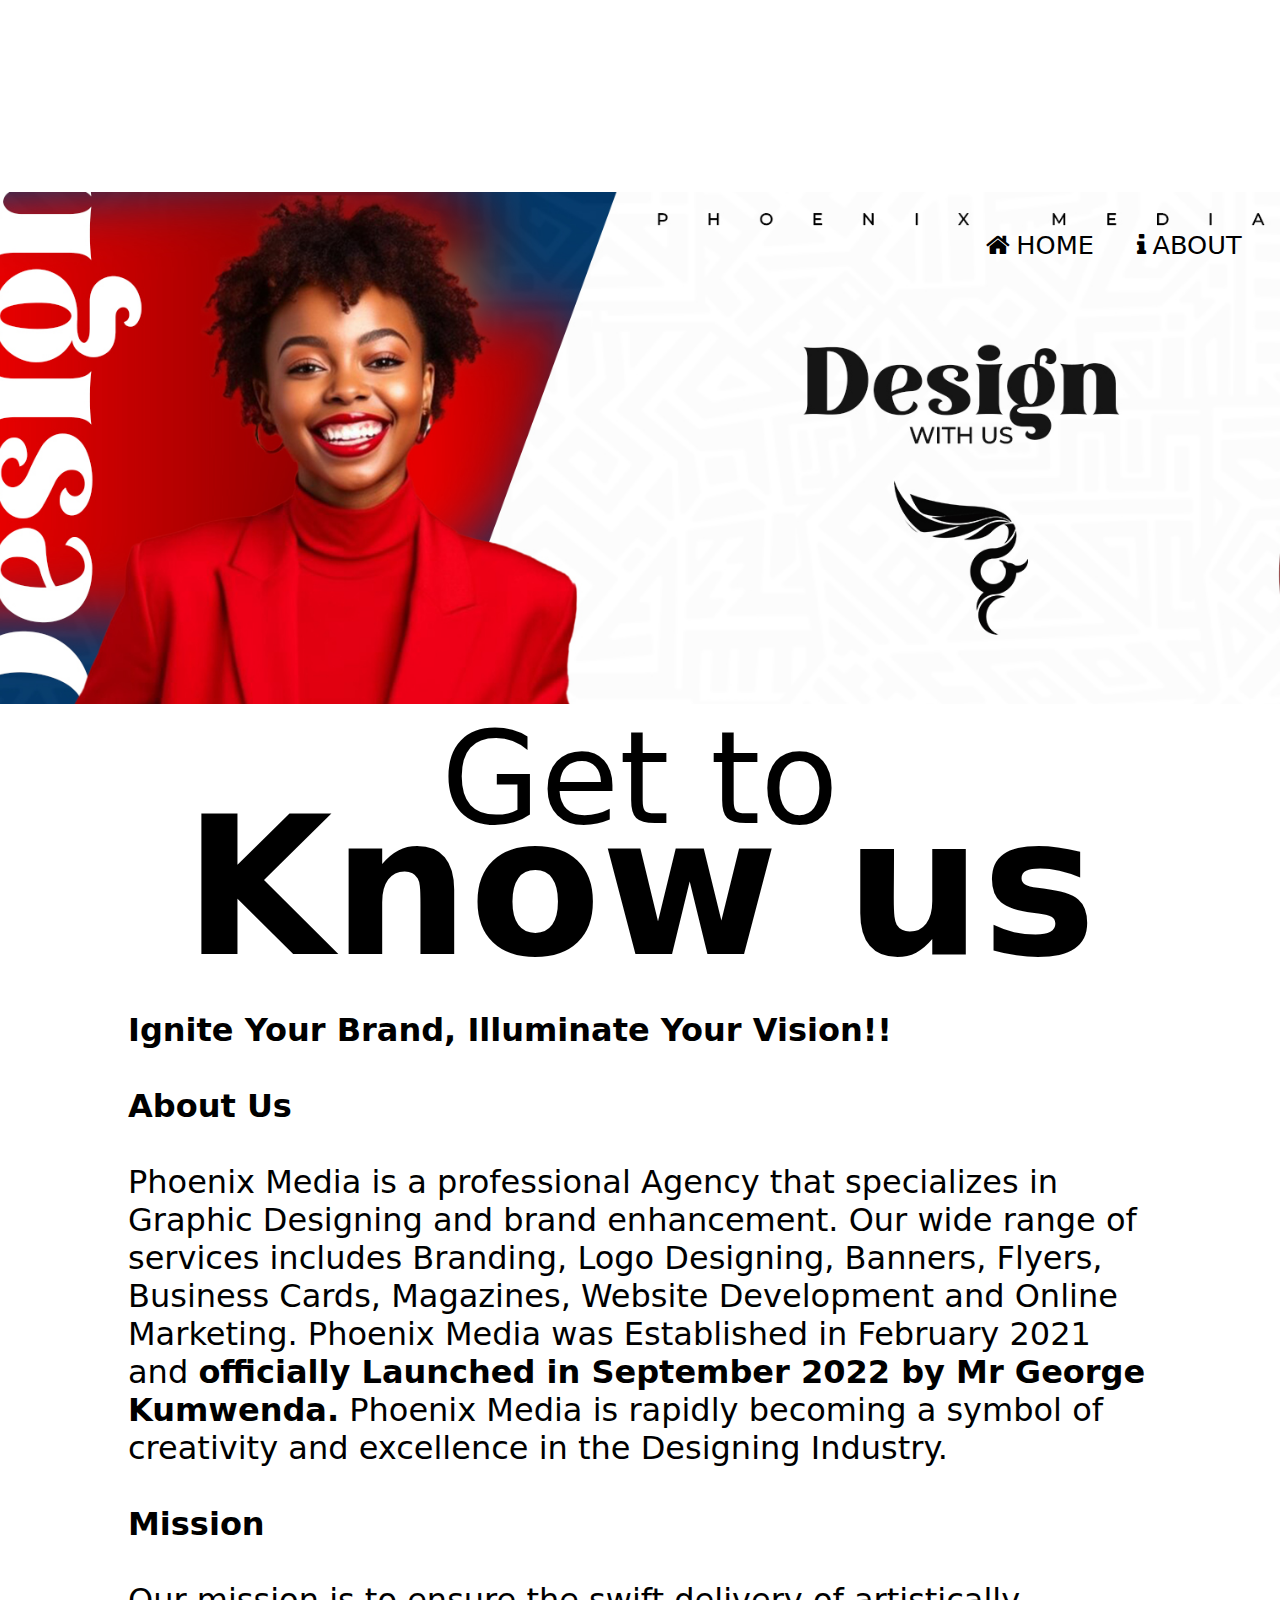
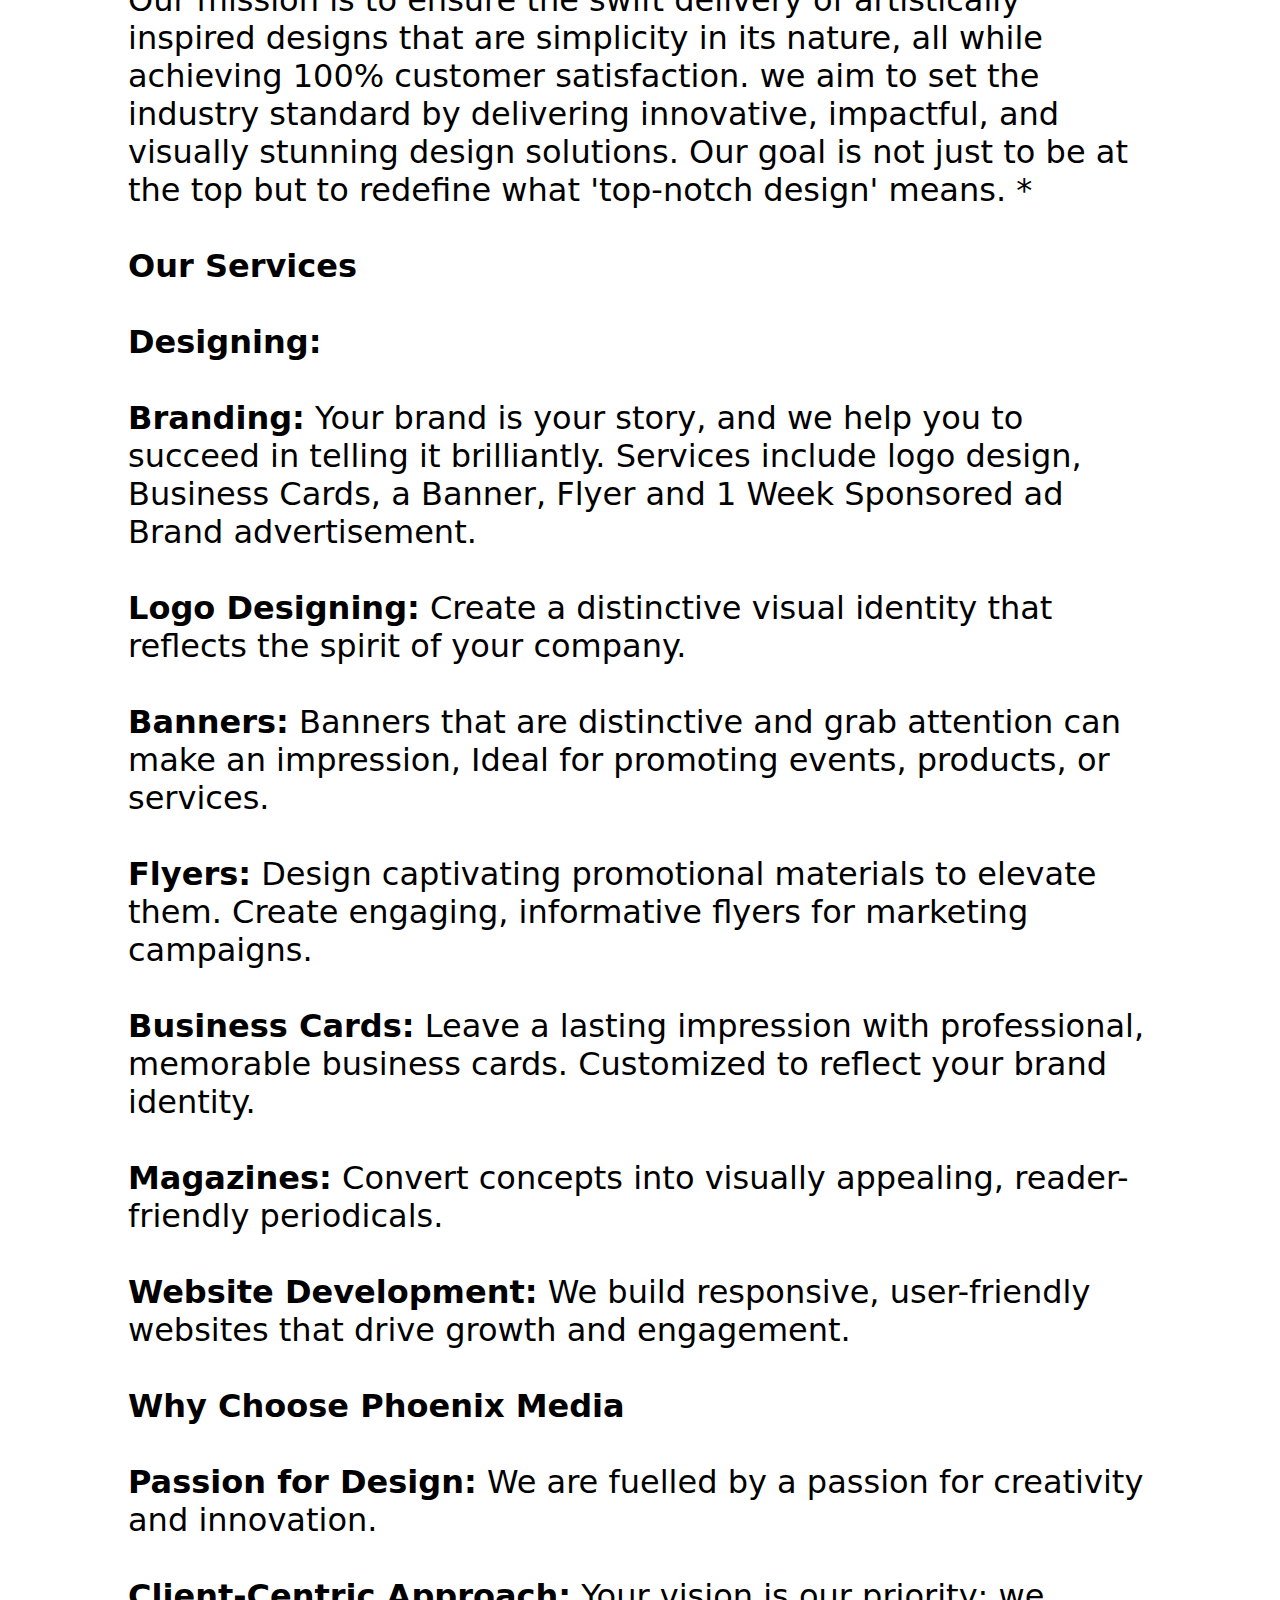
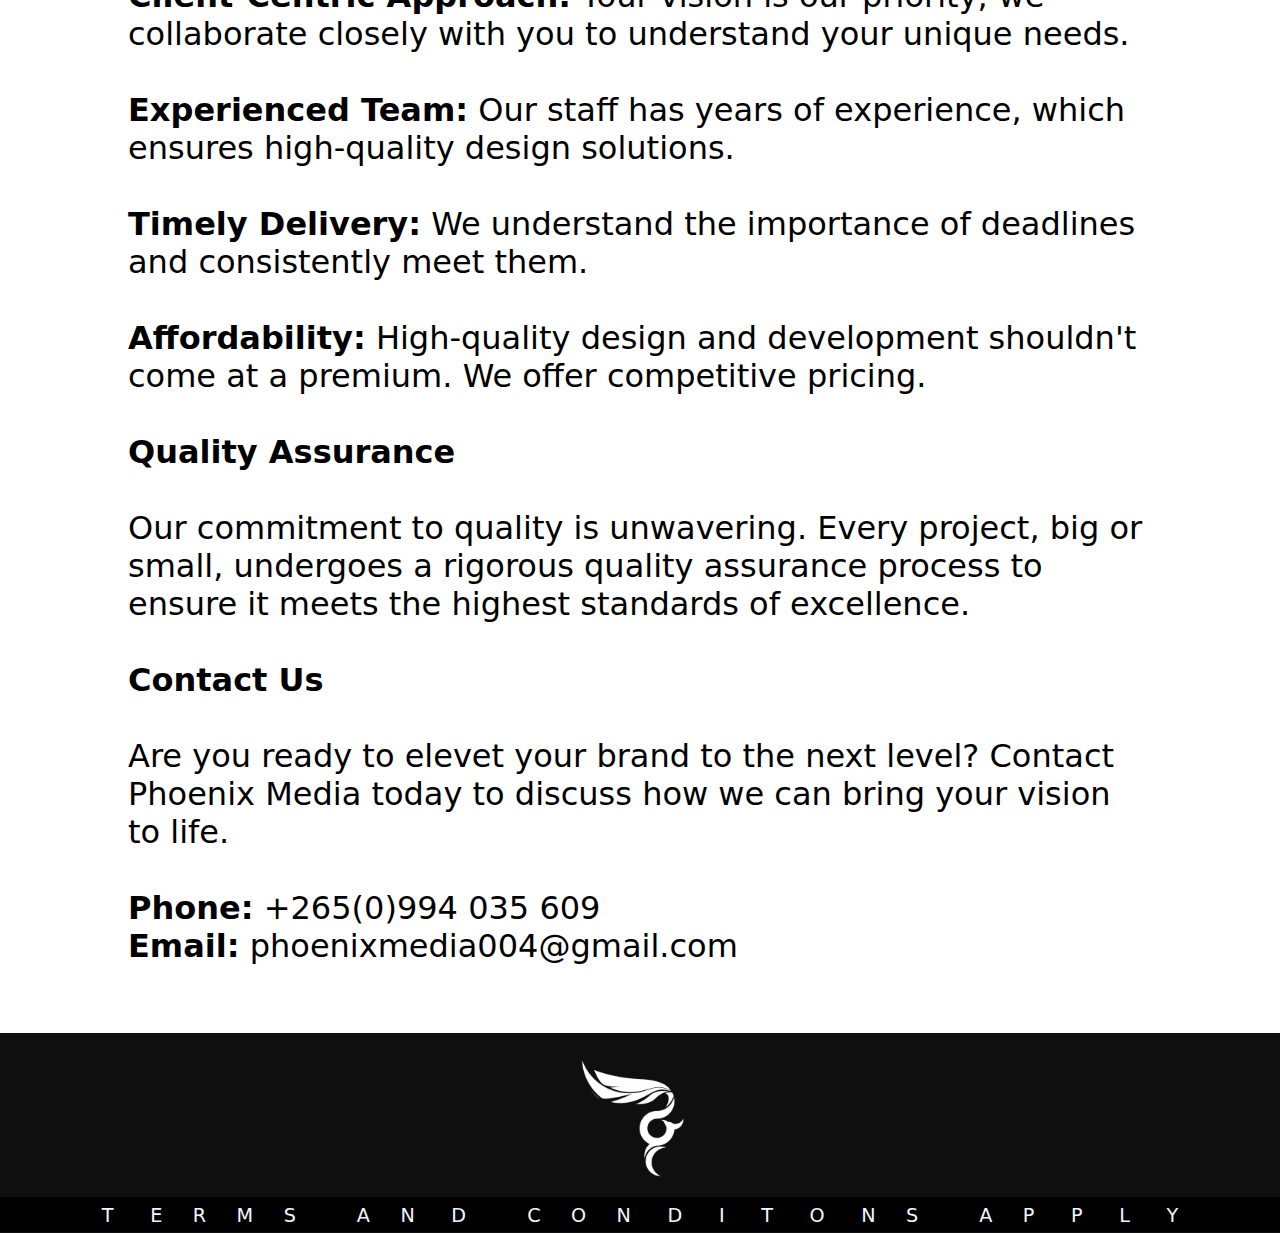
<file: about.html>
<!DOCTYPE html>
<html lang="en">
<head>
    <meta charset="UTF-8">
    <link rel="stylesheet" href="font-awesome-4.7.0/css/font-awesome.min.css">
    <link rel="stylesheet" href="about.css">
    <link rel="shortcut icon" type="x-con" href="Images/Phoenix Media Logo White.png">
    <meta name="viewport" content="width=device-width, initial-scale=1.0">
    <title>About</title>
</head>
<body>
    <div class="headd">
        <nav>
            <ul id="menuList">
                <li><a href="index.html"><i class="fa fa-home">&nbsp;</i>HOME</a></li>
                <li><a href="about.html"><i class="fa fa-info">&nbsp;</i>ABOUT</a></li>
            </ul>
        </nav>
        <div class="imgclick">
            <img src="Images/black menu.png" class="menu-icon" 
            onclick="togglemenu()">
        </div>
    </div>

    <div class="bcont">
        <div class="bcontbody">
            <div class="h">
                <h2>Get to</h2>
                <h1>Know us</h1>
            </div>
            <div class="alltext">
                <p> <b> Ignite Your Brand, Illuminate Your Vision!!</b> <br><br>

                    <b>About Us</b> <br><br>
                    
                    Phoenix Media is a professional Agency that specializes in Graphic Designing and brand enhancement. Our wide range of services includes Branding, Logo Designing, Banners, Flyers, Business Cards, Magazines, Website Development and Online Marketing. 
                    Phoenix Media was Established in February 2021 and <b>officially Launched in September 2022 by Mr George Kumwenda.</b> Phoenix Media is rapidly becoming a symbol of creativity and excellence in the Designing Industry. <br><br>
                    <b>Mission</b> <br><br>
                    
                    Our mission is to ensure the swift delivery of artistically inspired designs that are simplicity in its nature, all while achieving 100% customer satisfaction. we aim to set the industry standard by delivering innovative, impactful, and visually stunning design solutions. Our goal is not just to be at the top but to redefine what 'top-notch design' means. * <br><br>
                    
                    <b>Our Services</b> <br><br>
                    
                    <b>Designing:</b> <br><br>
                    <b> Branding:</b> Your brand is your story, and we help you to succeed in telling it brilliantly. Services include logo design, Business Cards, a Banner, Flyer and 1 Week Sponsored ad Brand advertisement. <br><br>
                    
                    <b> Logo Designing:</b> Create a distinctive visual identity that reflects the spirit of your company. <br><br>
                    <b> Banners:</b> Banners that are distinctive and grab attention can make an impression, Ideal for promoting events, products, or services. <br><br>
                    <b> Flyers:</b> Design captivating promotional materials to elevate them. Create engaging, informative flyers for marketing campaigns. <br><br>
                    <b> Business Cards:</b> Leave a lasting impression with professional, memorable business cards. Customized to reflect your brand identity. <br><br>
                    <b> Magazines:</b> Convert concepts into visually appealing, reader-friendly periodicals. <br><br>
                    <b> Website Development:</b> We build responsive, user-friendly websites that drive growth and engagement. <br><br>
                    
                    <b>Why Choose Phoenix Media</b> <br><br>
                    
                    <b> Passion for Design:</b> We are fuelled by a passion for creativity and innovation. <br><br>
                    <b> Client-Centric Approach:</b> Your vision is our priority; we collaborate closely with you to understand your unique needs. <br><br>
                    <b> Experienced Team:</b> Our staff has years of experience, which ensures high-quality design solutions. <br><br>
                    <b> Timely Delivery:</b> We understand the importance of deadlines and consistently meet them. <br><br>
                    <b> Affordability:</b> High-quality design and development shouldn't come at a premium. We offer competitive pricing. <br><br>
                    
                    <b>Quality Assurance</b> <br><br>
                    
                    Our commitment to quality is unwavering. Every project, big or small, undergoes a rigorous quality assurance process to ensure it meets the highest standards of excellence. <br><br>
                    
                    <b>Contact Us</b> <br><br>
                    
                    Are you ready to elevet your brand to the next level? Contact Phoenix Media today to discuss how we can bring your vision to life. <br><br>
                    <b>Phone:</b> +265(0)994 035 609 <br>
                    <b>Email:</b> phoenixmedia004@gmail.com <br><br>
                    
                </p>
                          
            </div>
        </div>
    </div>

    <footer>
        <div class="footer-content">
           <div class="plogo">
            <img src="Images/Phoenix Media Logo White.png" alt="">
           </div>
        </div>
        <!--
        <div class="ce">
            <div class="iicons">
                <a href=""><i class="fa fa-whatsapp" ></i></a> 
                <a href="https://www.facebook.com/Phoenixmedia265"><i class="fa fa-facebook"></i></a>
                <a href="https://www.instagram.com/phoenix.media4/"><i class="fa fa-instagram"></i></a>
            </div>
        </div>
        -->
        <div class="footer-bottom">
            <p>T &nbsp;&nbsp;&nbsp;&nbsp; e&nbsp;&nbsp;&nbsp;&nbsp;  r&nbsp;&nbsp;&nbsp;&nbsp;  m&nbsp;&nbsp;&nbsp;&nbsp;  s&nbsp;&nbsp;&nbsp;&nbsp;    &nbsp;&nbsp;&nbsp;&nbsp; a&nbsp;&nbsp;&nbsp;&nbsp;  n &nbsp;&nbsp;&nbsp;&nbsp; d &nbsp;&nbsp;&nbsp;&nbsp;&nbsp;&nbsp;&nbsp;&nbsp;    C  &nbsp;&nbsp;&nbsp;&nbsp;o&nbsp;&nbsp;&nbsp;&nbsp;  n &nbsp;&nbsp;&nbsp;&nbsp; d &nbsp;&nbsp;&nbsp;&nbsp; i &nbsp;&nbsp;&nbsp;&nbsp; t &nbsp;&nbsp;&nbsp;&nbsp; o &nbsp;&nbsp;&nbsp;&nbsp; n&nbsp;&nbsp;&nbsp;&nbsp;  s&nbsp;&nbsp;&nbsp;&nbsp; &nbsp;&nbsp;&nbsp;&nbsp;    A&nbsp;&nbsp;&nbsp;&nbsp;  p &nbsp;&nbsp;&nbsp;&nbsp; p &nbsp;&nbsp;&nbsp;&nbsp; l &nbsp;&nbsp;&nbsp;&nbsp; y  </p>
        </div>
    </footer>
    <script>
        var menuList = document.getElementById("menuList")

        menuList.style.maxHeight = "0px";

        function togglemenu(){

            if(menuList.style.maxHeight == "0px")
                {
                    menuList.style.maxHeight = "130px"
                }
            else
                {
                    menuList.style.maxHeight = "0px";
                }
        }
    </script>
</body>
</html>
</file>
<file: about.css>
*{
    margin: 0;
    padding: 0;
    font-family: system-ui, -apple-system, BlinkMacSystemFont, 'Segoe UI', Roboto, Oxygen, Ubuntu, Cantarell, 'Open Sans', 'Helvetica Neue', sans-serif;
}

.headd {
    background-image: url(Images/enwb.jpg);
    max-width: calc(100%);
    height: 40vw;
    background-size: cover;
    background-repeat: no-repeat;
    padding: 0;
    margin: 0;
    margin-top: 15vw;
    background-position: center;
}
nav{
    flex: 1;

    justify-content: right;
    display: flex;

}
nav ul li{
    list-style: none;
    display: inline-block;
    margin-right: 3vw;
    margin-top: 3vw;
}
nav ul li a{
    text-decoration: none;
    color: rgb(0, 0, 0);
    font-size: 2vw;
    font-weight: 500;
}

nav ul li a::after{
    content: '';
    height: 1.5px;
    width: 100%;
    background: rgb(190, 0, 0);
    display: block;
    opacity: 0;
    transition: all 0.4s;
    pointer-events: none;
}
nav ul li a:hover::after{
    opacity: 1;
}
footer{
    background: #0f0f0f;
    height: 180px;
    width: 100%;
    padding-top: 20px;
    color: aliceblue;
    bottom: 0;
    position: relative;
}
.footer-content{
    display: flex;
    align-items: center;
    justify-content: center;
    flex-direction: column;
    text-align: center;
}
.footer-content h3{
    margin-top: -40px;
    font-size: 2.5rem;
    font-weight: 800;
    text-transform: capitalize;
    line-height: 3rem;
}
.footer-content img{
    width: 130px;
}
.footer-bottom{
    display: flex;
    justify-content: center;
    margin-top: 10px;
    background-color: #000000;
    height: 35px;
    text-transform: uppercase;
    font-size: 1.5vw;
}
.footer-bottom p{
    margin-top: 7px;
}

.h{
    display: flex;
    flex-direction: column;
    align-items: center;
}
h2{
    font-size: 10vw;
    font-weight: 200;
}
h1{
    font-size: 15vw;
    font-weight: 900;
    margin-top: -6vw;
}
.bcont{
    display: flex;
    justify-content: center;
}

.alltext{
    width: auto;
    margin: 10vw;
    margin-top: 12px;
    margin-bottom: 30px;
}
.alltext p{
    font-size: 2.5vw;
}
.alltext p img{
    width: 450px;
    margin-left: 460px;
    margin-top: -60px;
}
.imgclick{
    display: flex;
    justify-content: right;
    margin-top: -10vw;

}
.imgclick img{
    width: 35px;
}
.menu-icon{
    width: 25px;
    cursor: pointer;
    display: none;
}

@media(max-width:600px){
    
    .bcont{
        display: flex;
        justify-content: center;
    }
    
    nav ul{
        width: 100%;
        background: #1b1b1b;
        position: absolute;
        top: 135px;
        right: 0;
        z-index: 2;
        justify-content: center;
        display: flex;
    }
    nav ul li{
        display: block;
        margin-top: 10px;
        margin-bottom: 10px;
    }
    nav ul li a{
        color: rgb(255, 255, 255);
    }
    .menu-icon{
        display: block;
        margin-left: 250px;
    }
    
    #menuList{
        overflow: hidden;
        transition: 0.6s;
    }
    .nav{
        flex-direction: column-reverse;
        margin: 50px;
    }
    nav ul li a{
        font-size: calc(3.8vw);
        }
}
</file>
